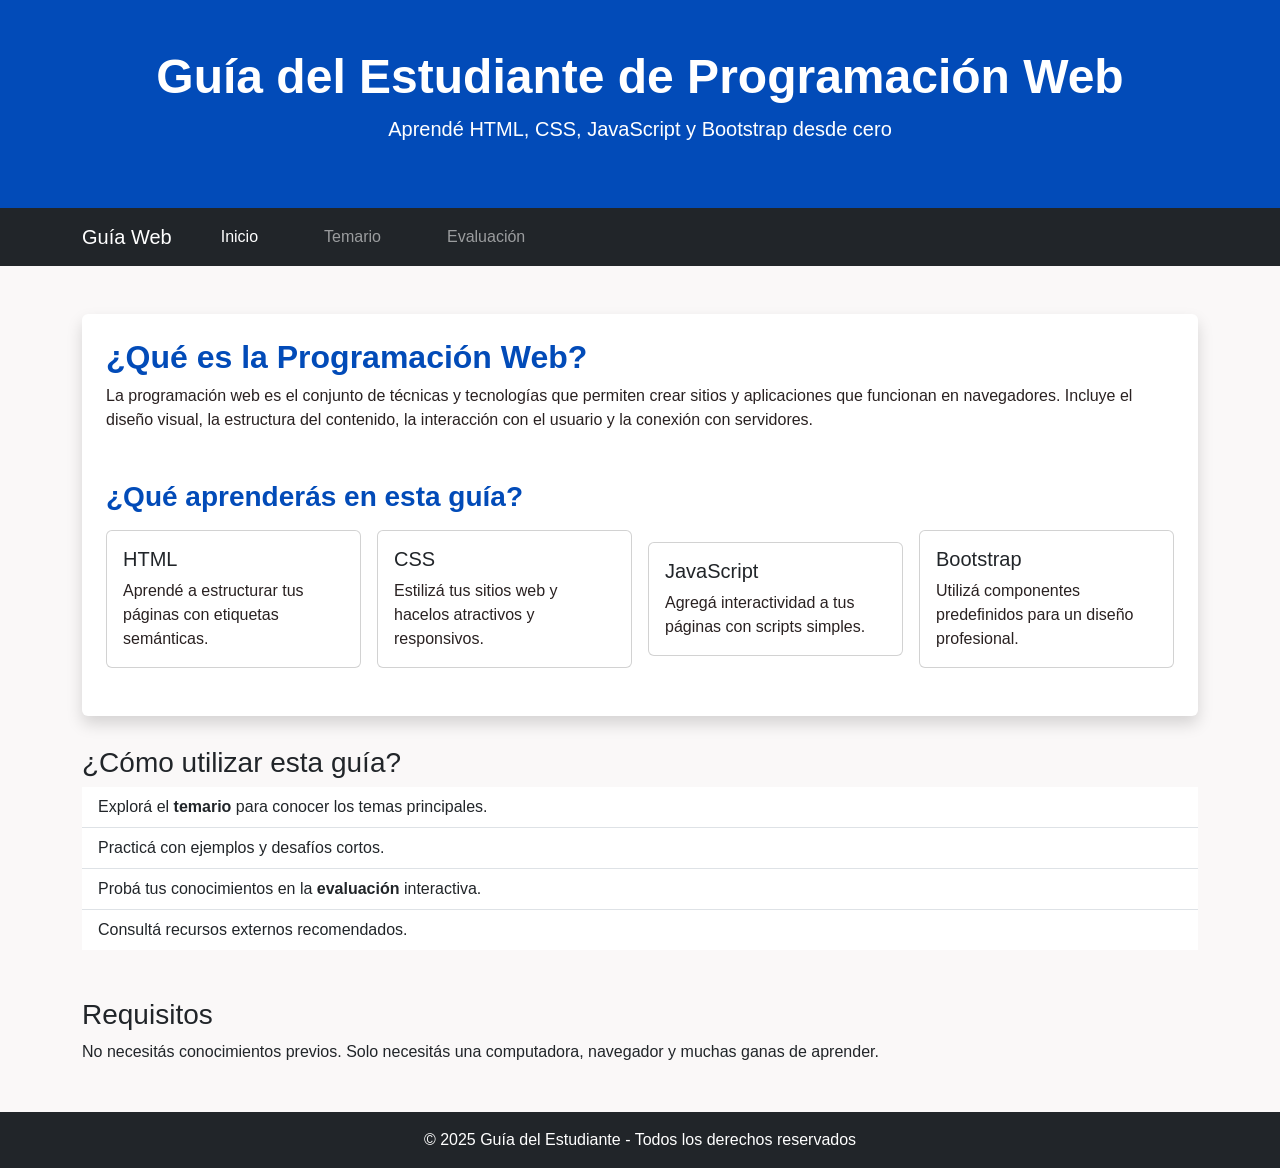
<file: primer-parcial-tlp1/primer-parcial-tlp1/index.html>
<!DOCTYPE html>
<html lang="es">
<head>
  <meta charset="UTF-8">
  <meta name="viewport" content="width=device-width, initial-scale=1.0">
  <title>Guía del Estudiante - Inicio</title>
 <link href="https://cdn.jsdelivr.net/npm/bootstrap@5.3.6/dist/css/bootstrap.min.css" rel="stylesheet" integrity="sha384-4Q6Gf2aSP4eDXB8Miphtr37CMZZQ5oXLH2yaXMJ2w8e2ZtHTl7GptT4jmndRuHDT" crossorigin="anonymous">
  <link rel="stylesheet" href="/primer-parcial-tlp1/primer-parcial-tlp1/assets/css/index.css">
</head>
<body class="flex-column min-vh-50">
   <header class="text-white text-center py-5">
    <div class="container">
      <h1 class="display-5">Guía del Estudiante de Programación Web</h1>
      <p class="lead">Aprendé HTML, CSS, JavaScript y Bootstrap desde cero</p>
    </div>
  </header>

  <!-- BARRA DE NAVEGACIÓN ARREGLADA -->
  <nav class="navbar navbar-expand-lg navbar-dark bg-dark">
      <div class="container">
        <a class="navbar-brand" href="#">Guía Web</a>
        <button class="navbar-toggler" type="button" data-bs-toggle="collapse" data-bs-target="#navbarNav">
          <span class="navbar-toggler-icon"></span>
        </button>
        <div class="collapse navbar-collapse" id="navbarNav">
          <ul class="navbar-nav ">
            <li class="nav-item"><a class="nav-link active" href="index.html">Inicio</a></li>
            <li class="nav-item"><a class="nav-link" href="temario.html">Temario</a></li>
            <li class="nav-item"><a class="nav-link" href="evaluacion.html">Evaluación</a></li>
          </ul>
        </div>
      </div>
    </nav>

    <!-- CONTENIDO PRINCIPAL DE LA PÁGINA  -->
  <main class="container my-5">
    <article class="bg-white shadow rounded p-4">
      <section class="mb-5">
        <h2>¿Qué es la Programación Web?</h2>
        <p>La programación web es el conjunto de técnicas y tecnologías que permiten crear sitios y aplicaciones que funcionan en navegadores. Incluye el diseño visual, la estructura del contenido, la interacción con el usuario y la conexión con servidores.</p>
      </section>

      <section class="row gx-3 gy-2 align-items-center">
        <h3>¿Qué aprenderás en esta guía?</h3>
      
        <div class="col-md-3 mb-4">
            <div class="card h-100">
              <div class="card-body">
                <h5 class="card-title">HTML</h5>
                <p class="card-text">Aprendé a estructurar tus páginas con etiquetas semánticas.</p>
              </div>
            </div>
          </div>

          <div class="col-md-3 mb-4">
            <div class="card h-100">
              <div class="card-body">
                <h5 class="card-title">CSS</h5>
                <p class="card-text">Estilizá tus sitios web y hacelos atractivos y responsivos.</p>
              </div>
            </div>
          </div>

          <div class="col-md-3 mb-4">
            <div class="card h-100">
              <div class="card-body">
                <h5 class="card-title">JavaScript</h5>
                <p class="card-text">Agregá interactividad a tus páginas con scripts simples.</p>
              </div>
            </div>
          </div>

          <div class="col-md-3 mb-4">
            <div class="card h-100">
              <div class="card-body">
                <h5 class="card-title">Bootstrap</h5>
                <p class="card-text">Utilizá componentes predefinidos para un diseño profesional.</p>
              </div>
            </div>
          </div>
      </section>

      
    </article>
  
    <section class="mb-5">
          <h3>¿Cómo utilizar esta guía?</h3>
            <ul class="list-group list-group-flush">
              <li class="list-group-item">Explorá el <strong>temario</strong> para conocer los temas principales.</li>
              <li class="list-group-item">Practicá con ejemplos y desafíos cortos.</li>
              <li class="list-group-item">Probá tus conocimientos en la <strong>evaluación</strong> interactiva.</li>
              <li class="list-group-item">Consultá recursos externos recomendados.</li>
            </ul>
    </section>

    <section>
      <h3>Requisitos</h3>
      <p>No necesitás conocimientos previos. Solo necesitás una computadora, navegador y muchas ganas de aprender.</p>
    </section>
  </main>
 
  <footer class="text-center py-3">
    <p class="mb-0">&copy; 2025 Guía del Estudiante - Todos los derechos reservados</p>
  </footer>


  <script src="https://cdn.jsdelivr.net/npm/bootstrap@5.3.6/dist/js/bootstrap.bundle.min.js" integrity="sha384-j1CDi7MgGQ12Z7Qab0qlWQ/Qqz24Gc6BM0thvEMVjHnfYGF0rmFCozFSxQBxwHKO" crossorigin="anonymous"></script>
</body>
</html>
</file>
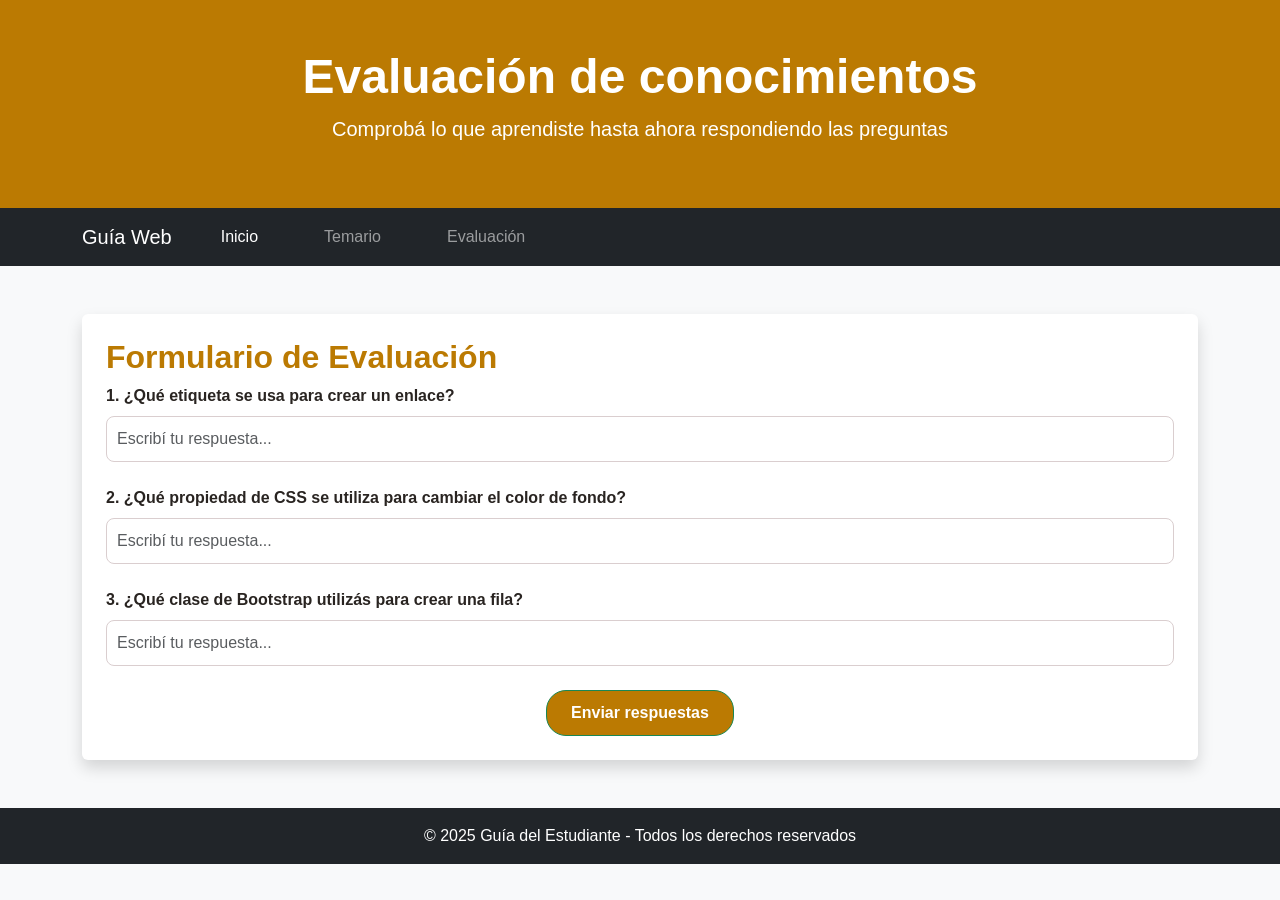
<file: primer-parcial-tlp1/primer-parcial-tlp1/evaluacion.html>
<!DOCTYPE html>
<html lang="es">
<head>
  <meta charset="UTF-8" />
  <meta name="viewport" content="width=device-width, initial-scale=1.0"/>
  <title>Guía del Estudiante - Evaluación</title>
  <link href="https://cdn.jsdelivr.net/npm/bootstrap@5.3.6/dist/css/bootstrap.min.css" rel="stylesheet" integrity="sha384-4Q6Gf2aSP4eDXB8Miphtr37CMZZQ5oXLH2yaXMJ2w8e2ZtHTl7GptT4jmndRuHDT" crossorigin="anonymous">
  <link rel="stylesheet" href="/primer-parcial-tlp1/primer-parcial-tlp1/assets/css/evaluacion.css">
</head>
<body>
     <header class="text-white text-center py-5">
      <div class="container">
        <h1 class="display-5">Evaluación de conocimientos</h1>
        <p class="lead">Comprobá lo que aprendiste hasta ahora respondiendo las preguntas</p>
      </div>
    </header>

    <!-- BARRA DE NAVEGACIÓN -->
    <nav class="navbar navbar-expand-lg navbar-dark bg-dark">
      <div class="container">
        <a class="navbar-brand" href="#">Guía Web</a>
        <button class="navbar-toggler" type="button" data-bs-toggle="collapse" data-bs-target="#navbarNav">
          <span class="navbar-toggler-icon"></span>
        </button>
        <div class="collapse navbar-collapse" id="navbarNav">
          <ul class="navbar-nav ">
            <li class="nav-item"><a class="nav-link active" href="index.html">Inicio</a></li>
            <li class="nav-item"><a class="nav-link" href="temario.html">Temario</a></li>
            <li class="nav-item"><a class="nav-link" href="evaluacion.html">Evaluación</a></li>
          </ul>
        </div>
      </div>
    </nav>


  <!-- CONTENIDO PRINCIPAL -->
  <main class="container my-5">
    <article class="bg-white shadow rounded p-4">

      <h2>Formulario de Evaluación</h2>
      <forms class=>
        <div class="mb-4">
          <label class="form-label fw-bold">1. ¿Qué etiqueta se usa para crear un enlace?</label>
          <input type="text" class="form-control" placeholder="Escribí tu respuesta...">
        </div>
        <div class="mb-4">
          <label class="form-label fw-bold">2. ¿Qué propiedad de CSS se utiliza para cambiar el color de fondo?</label>
          <input type="text" class="form-control" placeholder="Escribí tu respuesta...">
        </div>
        <div class="mb-4">
          <label class="form-label fw-bold">3. ¿Qué clase de Bootstrap utilizás para crear una fila?</label>
          <input type="text" class="form-control" placeholder="Escribí tu respuesta...">
        </div>
        <div class="text-center">
          <button type="submit" class="btn btn-success px-4">Enviar respuestas</button>
        </div>
      </forms>
    </article>
  </main>

 

  <footer class="text-center py-3 mt-auto">
    <p class="mb-0">&copy; 2025 Guía del Estudiante - Todos los derechos reservados</p>
  </footer>

</body>
<script src="https://cdn.jsdelivr.net/npm/bootstrap@5.3.6/dist/js/bootstrap.bundle.min.js" integrity="sha384-j1CDi7MgGQ12Z7Qab0qlWQ/Qqz24Gc6BM0thvEMVjHnfYGF0rmFCozFSxQBxwHKO" crossorigin="anonymous"></script>
</html>
</file>
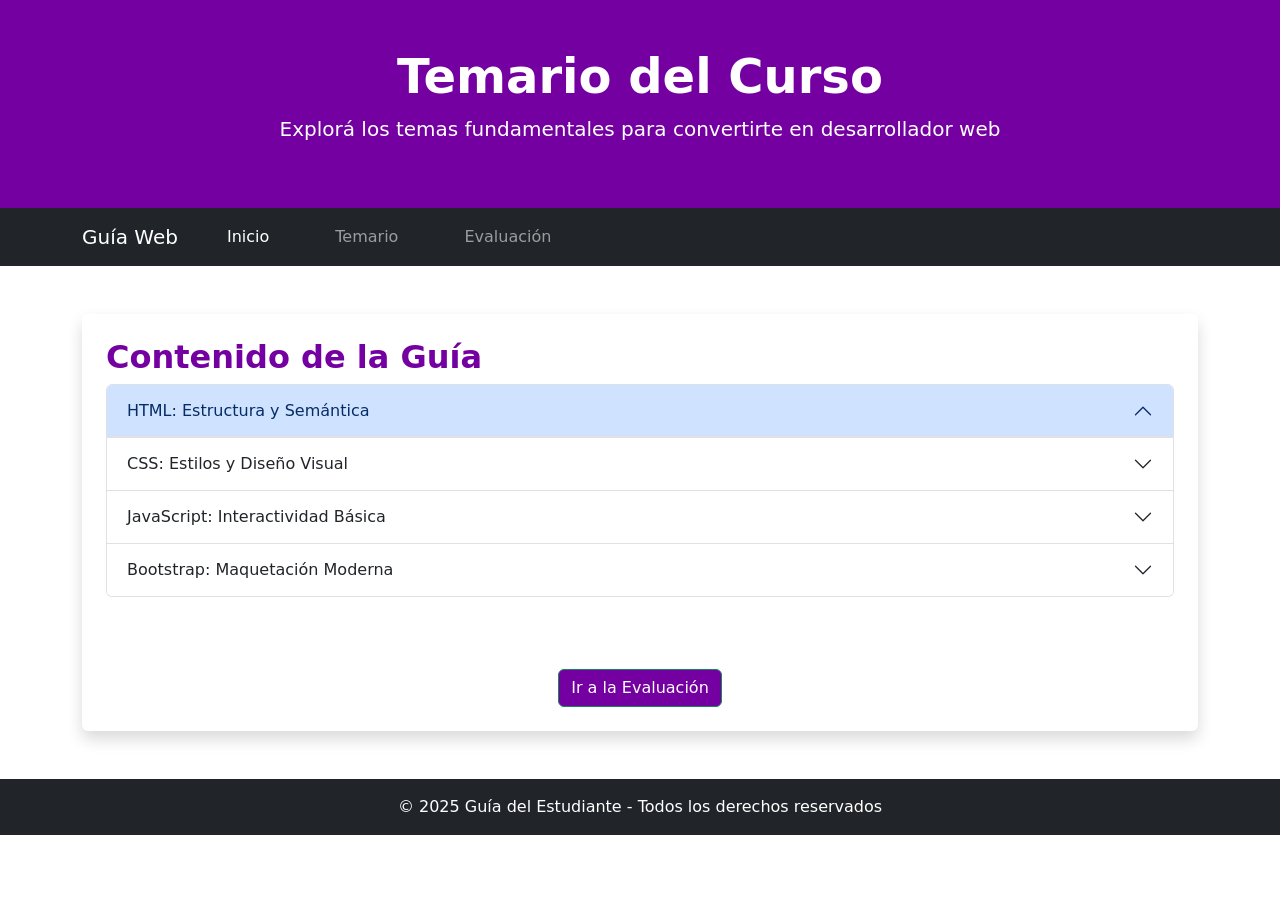
<file: primer-parcial-tlp1/primer-parcial-tlp1/temario.html>
<!DOCTYPE html>
<html lang="es">
<head>
  <meta charset="UTF-8" />
  <meta name="viewport" content="width=device-width, initial-scale=1.0"/>
  <title>Guía del Estudiante - Temario</title>
  <link rel="stylesheet" href="/primer-parcial-tlp1/primer-parcial-tlp1/assets/css/temario.css">
  <link href="https://cdn.jsdelivr.net/npm/bootstrap@5.3.6/dist/css/bootstrap.min.css" rel="stylesheet" integrity="sha384-4Q6Gf2aSP4eDXB8Miphtr37CMZZQ5oXLH2yaXMJ2w8e2ZtHTl7GptT4jmndRuHDT" crossorigin="anonymous">
</head>
<body class="flex-column min-vh-50">

  <!--  -->
  <header class="text-white text-center py-5">
    <div class="container">
      <h1 class="display-5">Temario del Curso</h1>
      <p class="lead">Explorá los temas fundamentales para convertirte en desarrollador web</p>
    </div>
  </header>

  <!-- NAVEGADOR  -->
   <nav class="navbar navbar-expand-lg navbar-dark bg-dark">
    <div class="container">
      <a class="navbar-brand" href="#">Guía Web</a>
      <button class="navbar-toggler" type="button" data-bs-toggle="collapse" data-bs-target="#navbarNav">
        <span class="navbar-toggler-icon"></span>
      </button>
      <div class="collapse navbar-collapse" id="navbarNav">
        <ul class="navbar-nav ">
          <li class="nav-item"><a class="nav-link active" href="index.html">Inicio</a></li>
          <li class="nav-item"><a class="nav-link" href="temario.html">Temario</a></li>
          <li class="nav-item"><a class="nav-link" href="evaluacion.html">Evaluación</a></li>
        </ul>
      </div>
    </nav>

    <!-- CONTENIDO PRINCIPAL -->
  <main class="container my-5">
    <article class="bg-white shadow rounded p-4">
      <section class="mb-5">
        <h2>Contenido de la Guía</h2>
        <div class="accordion" id="temarioAccordion">
          <div class="accordion-item">
            <h2 class="accordion-header" id="headingHTML">
              <button class="accordion-button" type="button" data-bs-toggle="collapse" data-bs-target="#collapseHTML">
                HTML: Estructura y Semántica
              </button>
            </h2>
            <div id="collapseHTML" class="accordion-collapse collapse">
              <p class="accordion-body">
                Aprende a estructurar páginas web utilizando etiquetas semánticas como <code>&lt;header&gt;</code>, <code>&lt;main&gt;</code>, <code>&lt;article&gt;</code> y más. Conocé las mejores prácticas para una web accesible.
              </p>
            </div>
          </div>
          <div class="accordion-item">
            <h2 class="accordion-header" id="headingCSS">
              <button class="accordion-button collapsed" type="button" data-bs-toggle="collapse" data-bs-target="#collapseCSS">
                CSS: Estilos y Diseño Visual
              </button>
            </h2>
            <div id="collapseCSS" class="accordion-collapse collapse">
              <p class="accordion-body">
                Aplicá estilos a tus sitios web con propiedades como <code>color</code>, <code>font-size</code>, <code>margin</code> y <code>padding</code>. Aprendé sobre <strong>selectores</strong>, <strong>clases</strong> y <strong>responsividad</strong>.
              </p>
            </div>
          </div>
          <div class="accordion-item">
            <h2 class="accordion-header" id="headingJS">
              <button class="accordion-button collapsed" type="button" data-bs-toggle="collapse" data-bs-target="#collapseJS">
                JavaScript: Interactividad Básica
              </button>
            </h2>
            <div id="collapseJS" class="accordion-collapse collapse">
              <p class="accordion-body">
                Incorporá lógica a tus sitios con JavaScript. Aprendé a manipular el DOM, responder a eventos y mostrar mensajes interactivos en pantalla.
              </p>
            </div>
          </div>
          <div class="accordion-item">
            <h2 class="accordion-header" id="headingBootstrap">
              <button class="accordion-button collapsed" type="button" data-bs-toggle="collapse" data-bs-target="#collapseBootstrap">
                Bootstrap: Maquetación Moderna
              </button>
            </h2>
            <div id="collapseBootstrap" class="accordion-collapse collapse">
              <p class="accordion-body">
                Descubrí cómo utilizar el framework Bootstrap para diseñar interfaces responsivas rápidamente usando clases como <code>.container</code>, <code>.row</code>, <code>.col</code>, y componentes como botones, tarjetas y acordeones.
              </p>
            </div>
          </div>
        </section>
      </div>

      <section class="text-center">
        <a href="evaluacion.html" class="btn btn-success mt-4">Ir a la Evaluación</a>
      </section>
    </article>
  </main>

  <footer class="text-center py-3">
    <p class="mb-0">&copy; 2025 Guía del Estudiante - Todos los derechos reservados</p>
  </footer>

  <script src="https://cdn.jsdelivr.net/npm/bootstrap@5.3.6/dist/js/bootstrap.bundle.min.js" integrity="sha384-j1CDi7MgGQ12Z7Qab0qlWQ/Qqz24Gc6BM0thvEMVjHnfYGF0rmFCozFSxQBxwHKO" crossorigin="anonymous"></script>
</body>
</html>
</file>
<file: primer-parcial-tlp1/primer-parcial-tlp1/assets/css/index.css>
/* ==== Estilo general ==== */
body {
  font-family: "Segoe UI", sans-serif;
  background-color: #faf8f8;
}

/* ==== Navbar ==== */

.nav-item {
  color: white;
  list-style: none;
  padding: 1px 25px;
  transition: background-color 0.3s ease;
}

.nav-item:hover{
  background-color: #024bb8;
  border-radius: 20px;
  color: #fff;
}

/* ==== Header ==== */
header {
  background-color: #024bb8;
}

header h1 {
  font-weight: bold !important;
}

/* ==== Artículos ==== */
article {
  margin: 30px auto;
}

/* ==== Títulos y subtítulos ==== */
article h2,
article h3 {
  color: #024bb8;
  font-weight: bold;
}

/* ==== Párrafos ==== */
article p {
  color: #292121;
  font-size: 1rem;
}

/* ==== Footer ==== */
footer {
  background-color: #212529;
  color: #fff;
  text-align: center;
  padding: 15px 0;
  margin-top: auto;
}
</file>
<file: primer-parcial-tlp1/primer-parcial-tlp1/assets/css/evaluacion.css>
/* ==== Estilo general ==== */
body {
  font-family: "Segoe UI", sans-serif;
  background-color: #f8f9fa;
}


/* ==== Header ==== */
header {
  background-color: #bb7a02;
}

header h1 {
  font-weight: bold !important;
}

/* ==== Lista del navegador ==== */
.nav-item {
  color: white;
  list-style: none;
  padding: 1px 25px;
  transition: background-color 0.3s ease;
}

.nav-item:hover{
  background-color: #bb7a02;
  border-radius: 20px;
  color: #fff;
}

main{
   margin: 30px auto;
}

main h2, main h3 {
  color: #bb7a02;
  font-weight: bold;
}

main label {
 color: #292421;
  font-size: 1rem;
}

/* ==== Formularios ==== */
input.form-control {
  border-radius: 8px;
  padding: 10px;
  border: 1px solid #dacecf;
}

/* ==== Botones ==== */
.btn {
  background-color: #bb7a02 !important;
  border-radius: 20px;
  padding: 10px 25px;
  font-weight: bold;
}

/* ==== Footer ==== */
footer {
  color: #fff;
  background-color: #212529;
  text-align: center;
  padding: 15px 0;
  margin-top: auto;
}
</file>
<file: primer-parcial-tlp1/primer-parcial-tlp1/assets/css/temario.css>
/* ==== Estilo general ==== */
body {
  font-family: "Segoe UI", sans-serif;
  background-color: #f8f9fa;
  
}

h2{
  color: #7400a1;
}
/* ==== Navbar ==== */

.nav-item {
  color: white;
  list-style: none;
  padding: 1px 25px;
  transition: background-color 0.3s ease;
}

.nav-item:hover{
  background-color: #7400a1;
  border-radius: 20px;
  color: #fff;
}

/* ==== Header ==== */
header {
  background-color: #7400a1;
}

header h1 {
  font-weight: bold !important;
}

/* ==== Artículos ==== */
article {
  margin: 30px auto;
}

/* ==== Títulos y subtítulos ==== */
article h2,
article h3 {
  color: #7400a1;
  font-weight: bold;
}

/* ==== Párrafos ==== */
article p {
  color: #49105f;
  font-size: 1rem;
}

/* ==== Botones ==== */
.btn {
  background-color: #7400a1!important;
  color: #fff !important;
  border-radius: 20px;
  padding: 10px 25px;
  font-weight: bold;
}



/* ==== Footer ==== */
footer {
  background-color: #212529;
  color: #fff;
  text-align: center;
  padding: 15px 0;
  margin-top: auto;
}
</file>
